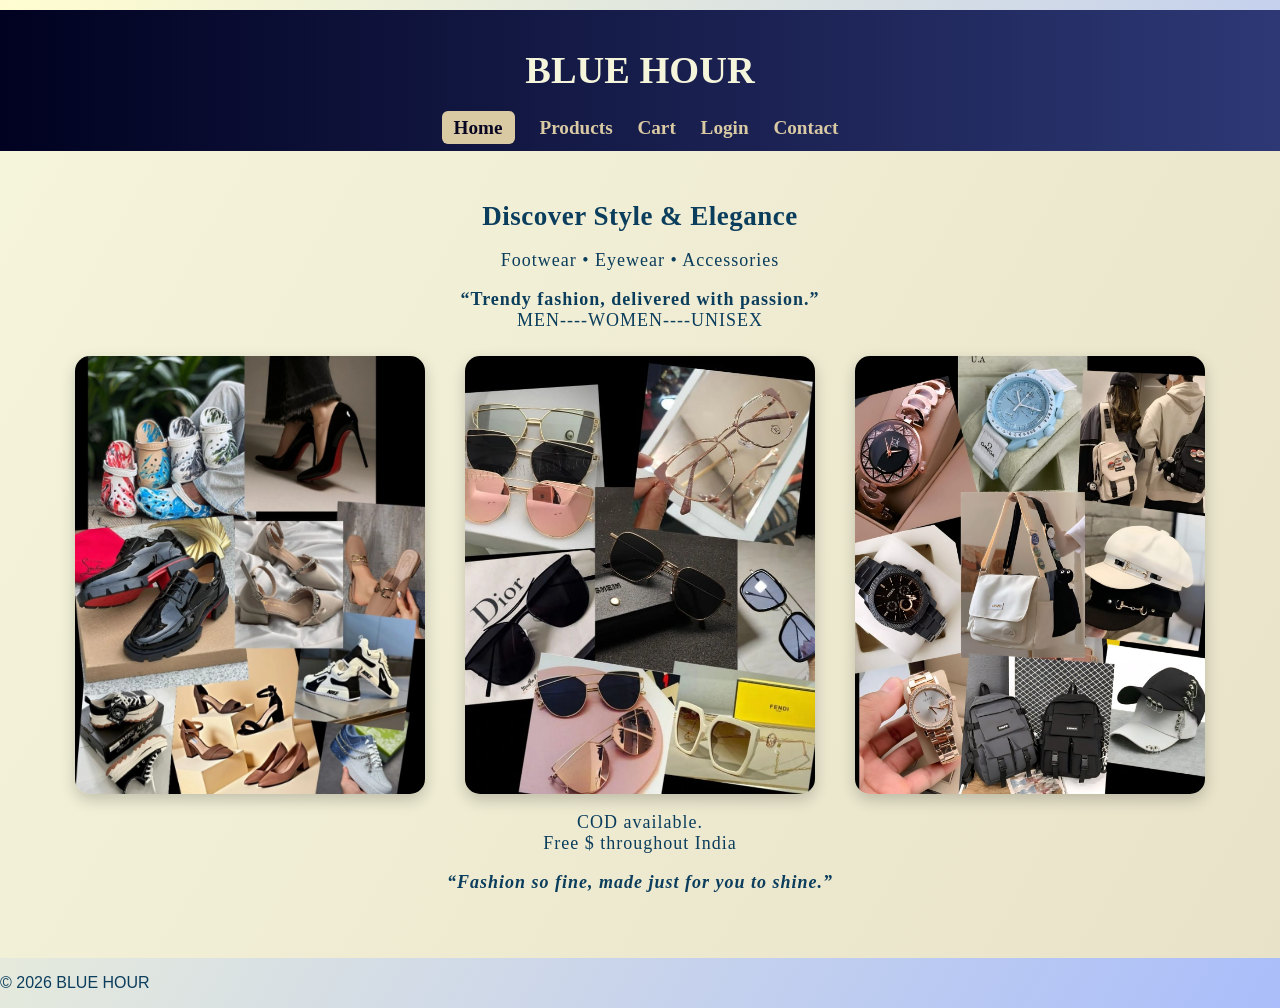
<file: index.html>
<!DOCTYPE html>
<html>
<head>
  <title>My Store</title>
  <meta name="viewport" content="width=device-width, initial-scale=1.0">
  <link rel="stylesheet" href="style.css">
</head>
<body>

<header>
  <h1>BLUE HOUR</h1>
  <nav>
    <a href="index.html"class="active">Home</a>
    <a href="products.html">Products</a>
    <a href="cart.html">Cart</a>
    <a href="login.html">Login</a>
    <a href="contact.html">Contact</a>
  </nav>
</header>

<section class="hero">

  <div class="hero-text">
    <h2>Discover Style & Elegance</h2>
    <p>Footwear • Eyewear • Accessories</p>

    <p><b>“Trendy fashion, delivered with passion.”</b><br>
      MEN----WOMEN----UNISEX</p>
  </div>

  <div class="hero-images">
  <img src="images/footwear.jfif">
  <img src="images/eyewear.jfif">
  <img src="images/accessories.jfif">
  </div>

  <div class="hero-text">
    <p> COD available.<br> Free $ throughout India</p>

    <p><i><b>“Fashion so fine, made just for you to shine.”</b></i></p>
  </div>
</section>

<footer>
  <p>© 2026 BLUE HOUR</p>
</footer>

</body>
</html>
</file>
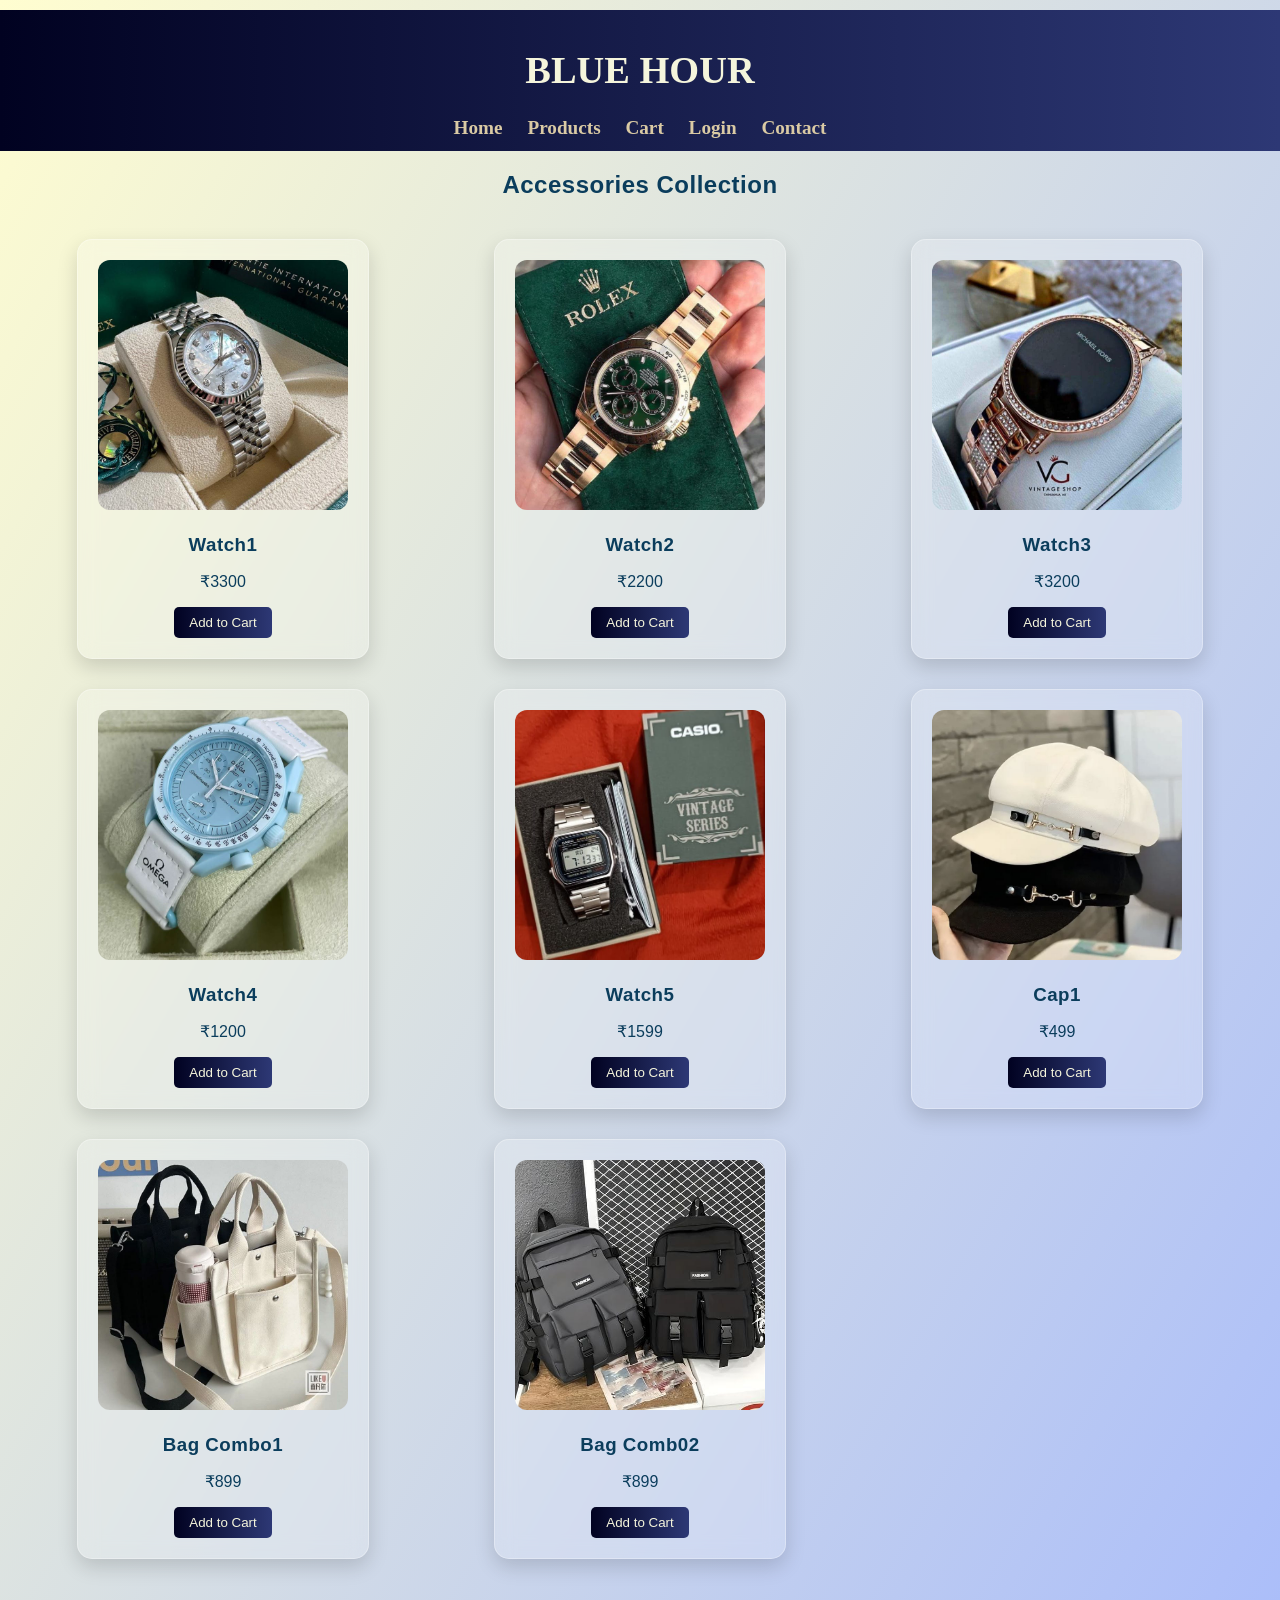
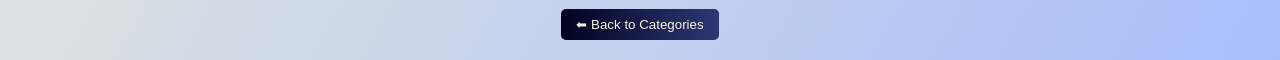
<file: accessories.html>
<!DOCTYPE html>
<html>
<head>
  <title>Accessories</title>
  <meta name="viewport" content="width=device-width, initial-scale=1.0">
  <link rel="stylesheet" href="style.css">
</head>
<body>

<header>
  <h1>BLUE HOUR</h1>
  <nav>
    <a href="index.html">Home</a>
    <a href="products.html">Products</a>
    <a href="cart.html">Cart</a>
    <a href="login.html">Login</a>
    <a href="contact.html">Contact</a>
  </nav>
</header>

<h2 style="text-align:center; margin-top:20px;">Accessories Collection</h2>

<section class="products">

<div class="card">
  <img src="images/a1.jfif">
  <h3>Watch1</h3>
  <p>₹3300</p>
  <button>Add to Cart</button>
</div>

<div class="card">
  <img src="images/a2.jfif">
  <h3>Watch2</h3>
  <p>₹2200</p>
  <button>Add to Cart</button>
</div>

<div class="card">
  <img src="images/a3.jfif">
  <h3>Watch3</h3>
  <p>₹3200</p>
  <button>Add to Cart</button>
</div>

<div class="card">
  <img src="images/a4.jfif">
  <h3>Watch4</h3>
  <p>₹1200</p>
  <button>Add to Cart</button>
</div>

<div class="card">
  <img src="images/a5.jfif">
  <h3>Watch5</h3>
  <p>₹1599</p>
  <button>Add to Cart</button>
</div>

<div class="card">
  <img src="images/a6.jfif">
  <h3>Cap1</h3>
  <p>₹499</p>
  <button>Add to Cart</button>
</div>

<div class="card">
  <img src="images/a7.jfif">
  <h3>Bag Combo1</h3>
  <p>₹899</p>
  <button>Add to Cart</button>
</div>

<div class="card">
  <img src="images/a8.jfif">
  <h3>Bag Comb02</h3>
  <p>₹899</p>
  <button>Add to Cart</button>
</div>

</section>

<div style="text-align:center; margin:20px;">
  <a href="products.html">
    <button>⬅ Back to Categories</button>
  </a>
</div>

</body>
</html>
</file>
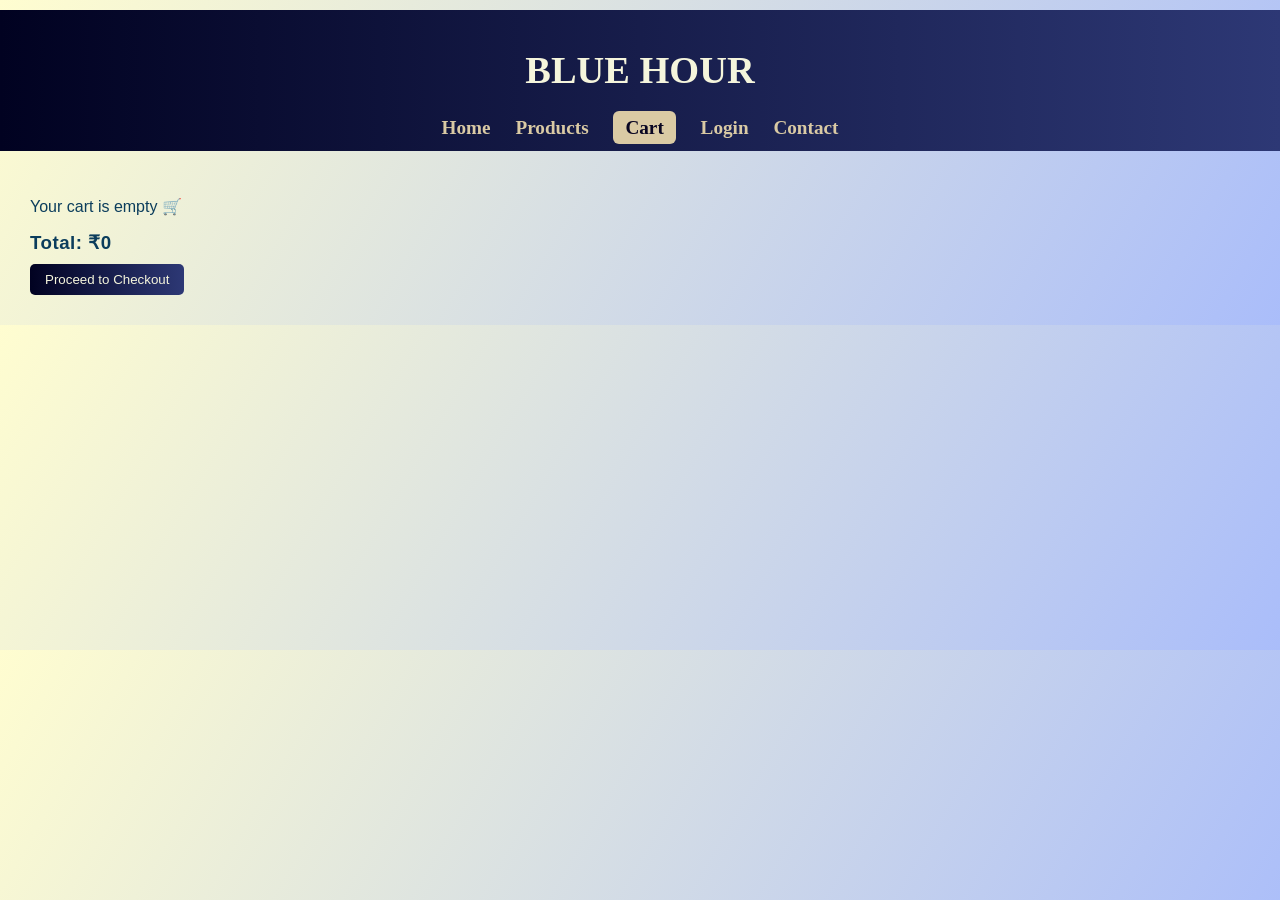
<file: cart.html>
<!DOCTYPE html>
<html>
<head>
  <title>Cart</title>
  <meta name="viewport" content="width=device-width, initial-scale=1.0">
  <link rel="stylesheet" href="style.css">
</head>
<body>

<header>
    
  <h1>BLUE HOUR</h1>
  <nav>
    <a href="index.html">Home</a>
    <a href="products.html">Products</a>
    <a href="cart.html"class="active">Cart</a>
    <a href="login.html">Login</a>
    <a href="contact.html">Contact</a>
  </nav>

</header>

<div class="cart-box">
  <p>Your cart is empty 🛒</p>
  <h3>Total: ₹0</h3>

  <a href="checkout.html">
    <button>Proceed to Checkout</button>
  </a>
</div>

</body>
</html>
</file>
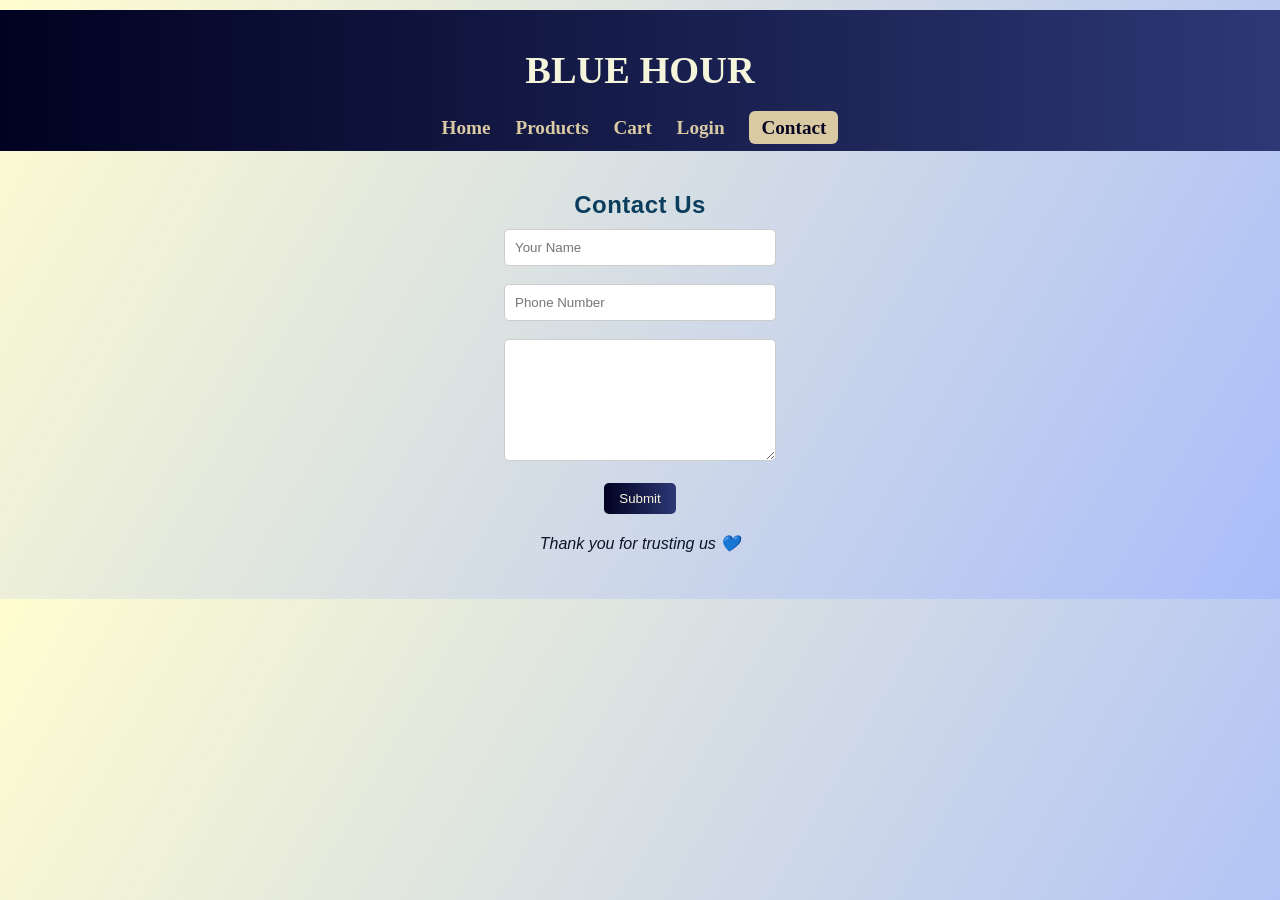
<file: contact.html>
<!DOCTYPE html>
<html>
<head>
  <title>Contact</title>
  <meta name="viewport" content="width=device-width, initial-scale=1.0">
  <link rel="stylesheet" href="style.css">
</head>
<body>

<header>
  <h1>BLUE HOUR</h1>
  <nav>
    <a href="index.html">Home</a>
    <a href="products.html">Products</a>
    <a href="cart.html">Cart</a>
    <a href="login.html">Login</a>
    <a href="contact.html" class="active">Contact</a>
  </nav>
</header>

<div class="cart-box" style="text-align:center;">

  <h2>Contact Us</h2>

  <input type="text" placeholder="Your Name"><br><br>
  <input type="text" placeholder="Phone Number"><br><br>

  <textarea placeholder="Write your feedback here..."
    style="width:250px; height:100px; padding:10px; border-radius:5px; border:1px solid #ccc;">
  </textarea><br><br>

  <button>Submit</button>

  <p style="margin-top:20px; font-style: italic; color:#0f1329;">
    Thank you for trusting us 💙
  </p>

</div>

</body>
</html>
</file>
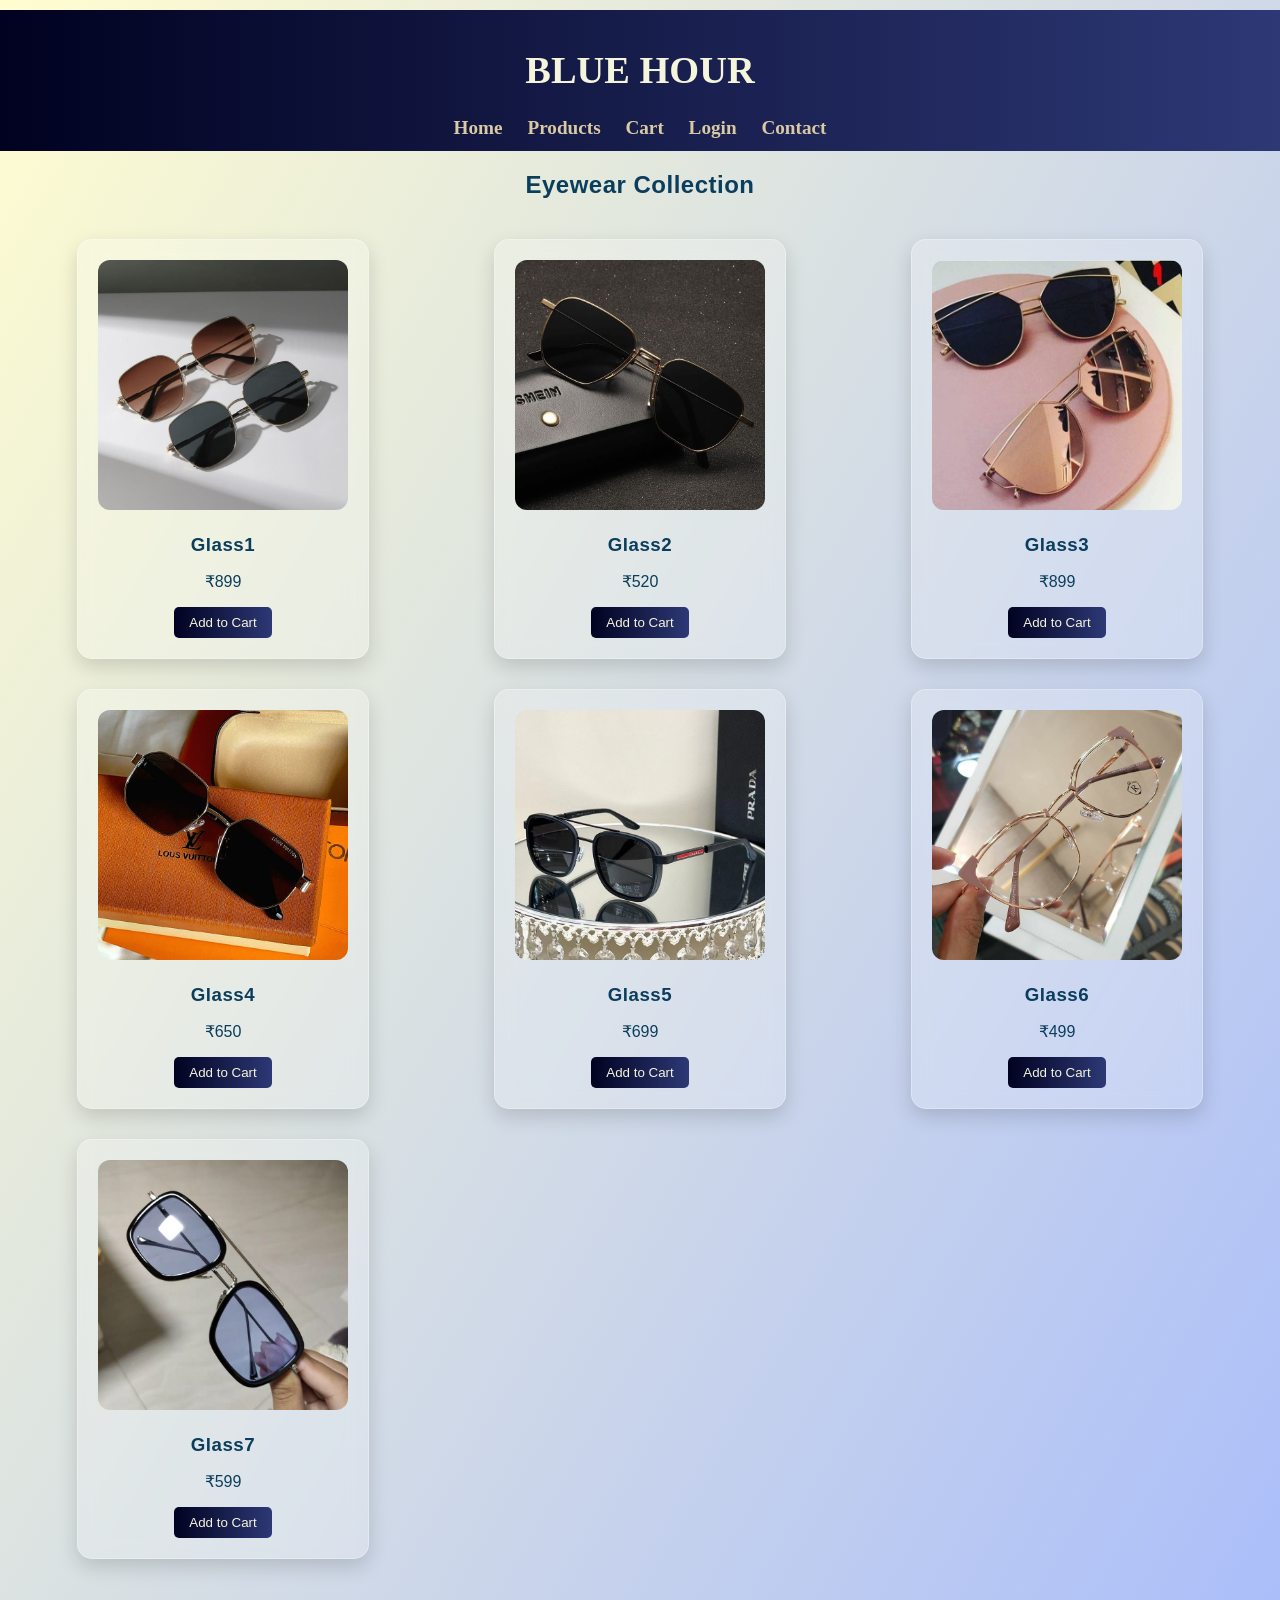
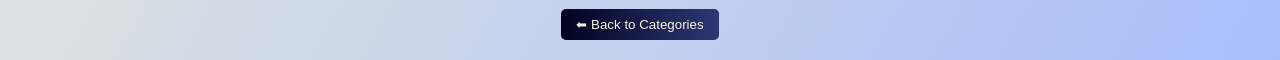
<file: eyewear.html>
<!DOCTYPE html>
<html>
<head>
  <title>Eyewear</title>
  <meta name="viewport" content="width=device-width, initial-scale=1.0">
  <link rel="stylesheet" href="style.css">
</head>
<body>

<header>
  <h1>BLUE HOUR</h1>
  <nav>
    <a href="index.html">Home</a>
    <a href="products.html">Products</a>
    <a href="cart.html">Cart</a>
    <a href="login.html">Login</a>
    <a href="contact.html">Contact</a>
  </nav>
</header>

<h2 style="text-align:center; margin-top:20px;">Eyewear Collection</h2>

<section class="products">

<div class="card">
  <img src="images/e1.jfif">
  <h3>Glass1</h3>
  <p>₹899</p>
  <button>Add to Cart</button>
</div>

<div class="card">
  <img src="images/e2.jfif">
  <h3>Glass2</h3>
  <p>₹520</p>
  <button>Add to Cart</button>
</div>

<div class="card">
  <img src="images/e3.jfif">
  <h3>Glass3</h3>
  <p>₹899</p>
  <button>Add to Cart</button>
</div>

<div class="card">
  <img src="images/e4.jfif">
  <h3>Glass4</h3>
  <p>₹650</p>
  <button>Add to Cart</button>
</div>

<div class="card">
  <img src="images/e5.jfif">
  <h3>Glass5</h3>
  <p>₹699</p>
  <button>Add to Cart</button>
</div>

<div class="card">
  <img src="images/e6.jfif">
  <h3>Glass6</h3>
  <p>₹499</p>
  <button>Add to Cart</button>
</div>

<div class="card">
  <img src="images/e7.jfif">
  <h3>Glass7</h3>
  <p>₹599</p>
  <button>Add to Cart</button>
</div>

</section>

<div style="text-align:center; margin:20px;">
  <a href="products.html">
    <button>⬅ Back to Categories</button>
  </a>
</div>

</body>
</html>
</file>
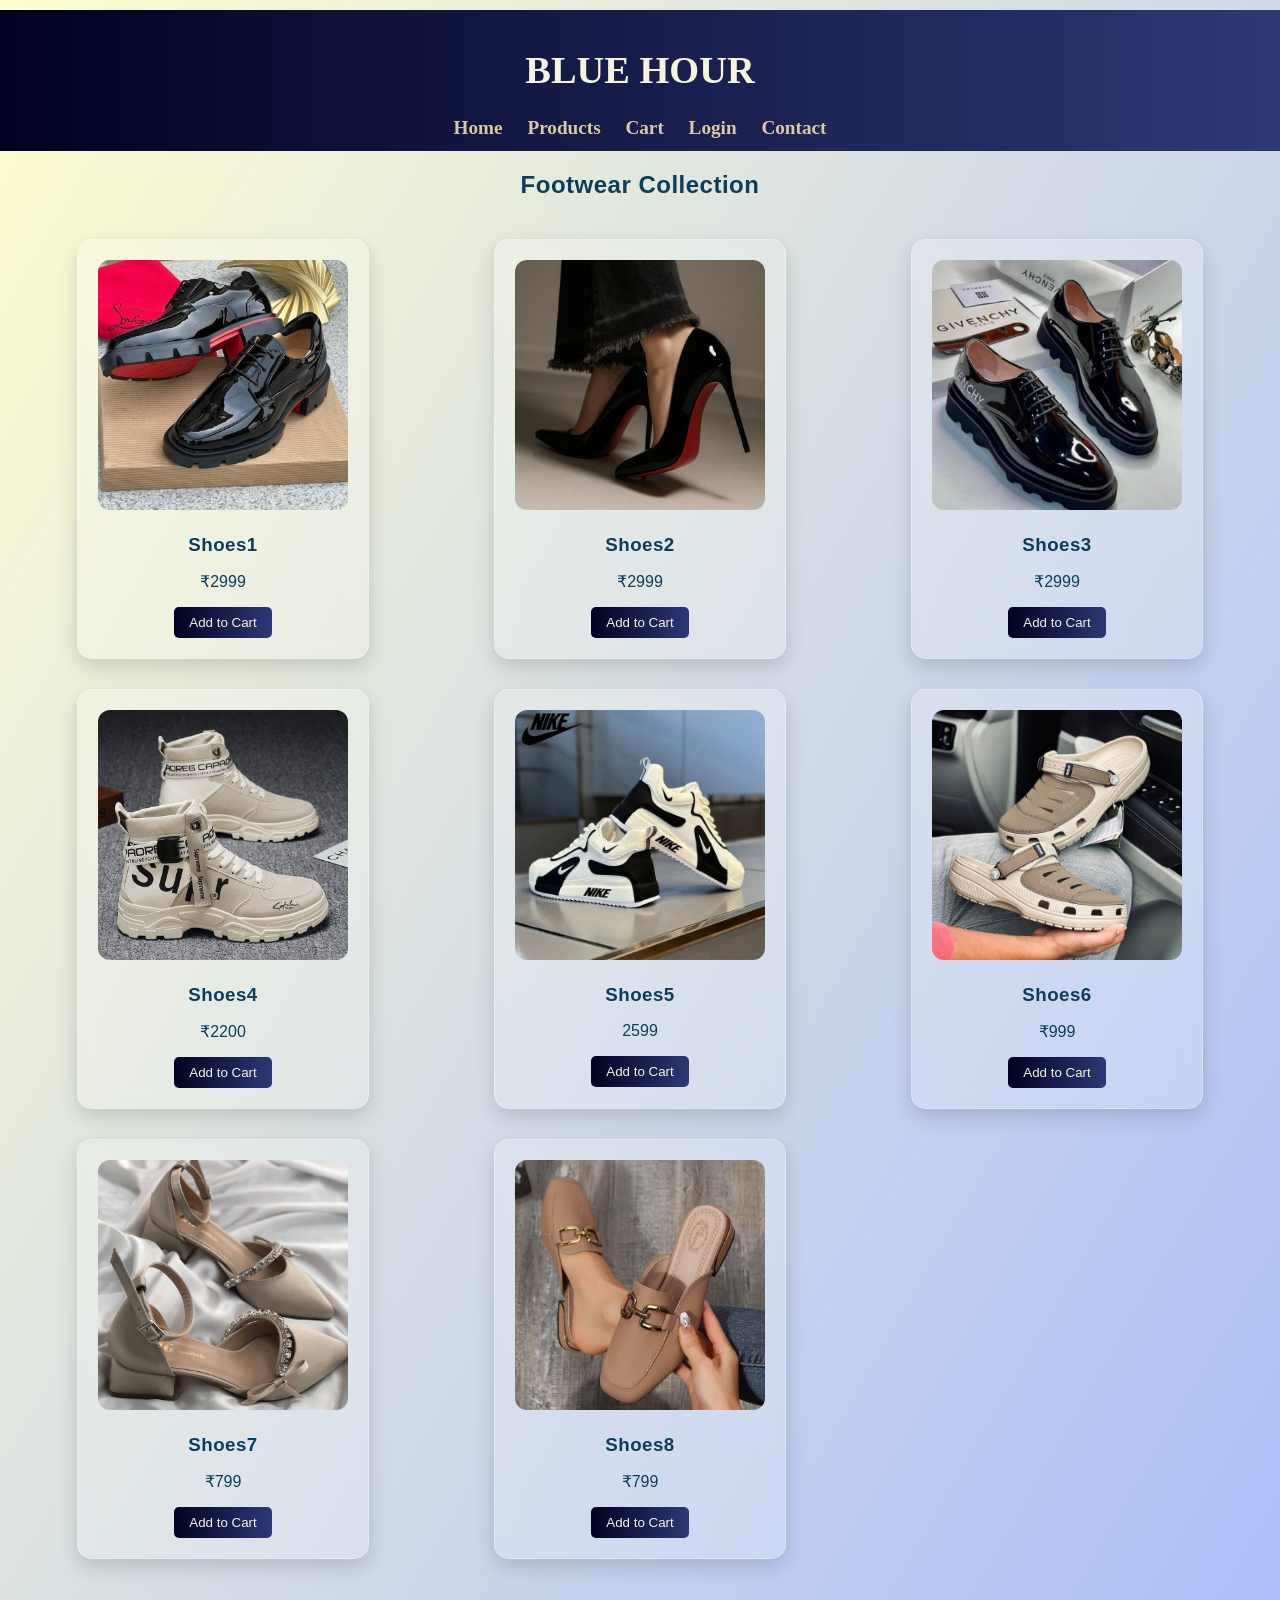
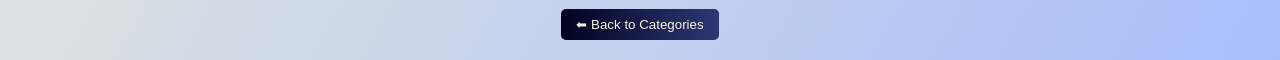
<file: footwear.html>
<!DOCTYPE html>
<html>
<head>
  <title>Footwear</title>
  <meta name="viewport" content="width=device-width, initial-scale=1.0">
  <link rel="stylesheet" href="style.css">
</head>
<body>

<header>
  <h1>BLUE HOUR</h1>
  <nav>
    <a href="index.html">Home</a>
    <a href="products.html">Products</a>
    <a href="cart.html">Cart</a>
    <a href="login.html">Login</a>
    <a href="contact.html">Contact</a>
  </nav>
</header>

<h2 style="text-align:center; margin-top:20px;">Footwear Collection</h2>

<section class="products">

<div class="card">
  <img src="images/s1.jfif">
  <h3>Shoes1</h3>
  <p>₹2999</p>
  <button>Add to Cart</button>
</div>

<div class="card">
  <img src="images/s2.jfif">
  <h3>Shoes2</h3>
  <p>₹2999</p>
  <button>Add to Cart</button>
</div>

<div class="card">
  <img src="images/s3.jfif">
  <h3>Shoes3</h3>
  <p>₹2999</p>
  <button>Add to Cart</button>
</div>

<div class="card">
  <img src="images/s4.jfif">
  <h3>Shoes4</h3>
  <p>₹2200</p>
  <button>Add to Cart</button>
</div>

<div class="card">
  <img src="images/s5.jfif">
  <h3>Shoes5</h3>
  <p>2599</p>
  <button>Add to Cart</button>
</div>

<div class="card">
  <img src="images/s6.jfif">
  <h3>Shoes6</h3>
  <p>₹999</p>
  <button>Add to Cart</button>
</div>

<div class="card">
  <img src="images/s7.jfif">
  <h3>Shoes7</h3>
  <p>₹799</p>
  <button>Add to Cart</button>
</div>

<div class="card">
  <img src="images/s8.jfif">
  <h3>Shoes8</h3>
  <p>₹799</p>
  <button>Add to Cart</button>
</div>

</section>

<div style="text-align:center; margin:20px;">
  <a href="products.html">
    <button>⬅ Back to Categories</button>
  </a>
</div>

</body>
</html>
</file>
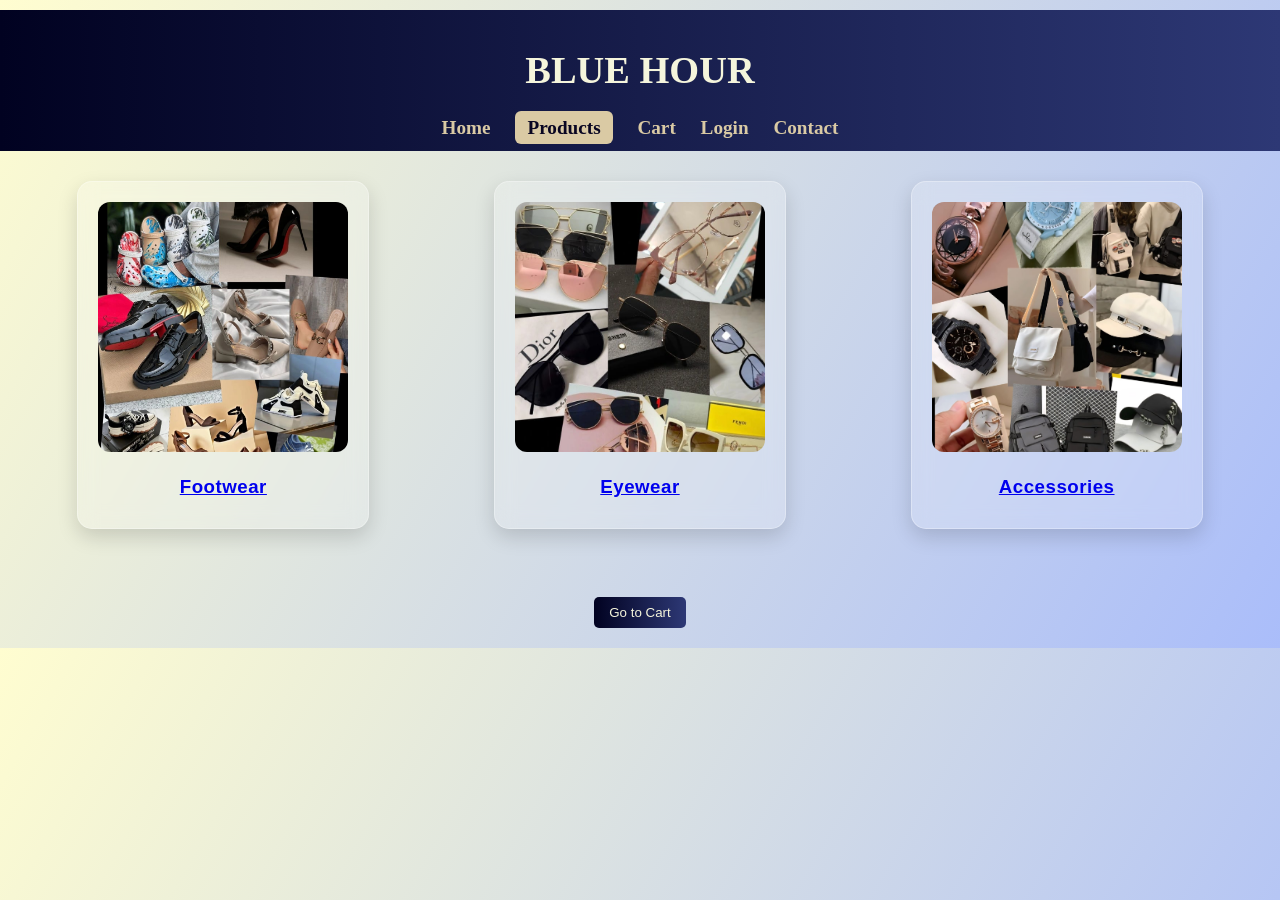
<file: products.html>
<!DOCTYPE html>
<html>
<head>
  <title>Products</title>
  <meta name="viewport" content="width=device-width, initial-scale=1.0">
  <link rel="stylesheet" href="style.css">
</head>
<body>

<header>
  <h1>BLUE HOUR</h1>
  <nav>
    <a href="index.html">Home</a>
    <a href="products.html"class="active">Products</a>
    <a href="cart.html">Cart</a>
    <a href="login.html">Login</a>
    <a href="contact.html">Contact</a>
  </nav>
</header>

<section class="products">

<div class="card">
  <a href="footwear.html">
    <img src="images/footwear.jfif">
    <h3>Footwear</h3>
  </a>
</div>

<div class="card">
  <a href="eyewear.html">
    <img src="images/eyewear.jfif">
    <h3>Eyewear</h3>
  </a>
</div>

<div class="card">
  <a href="accessories.html">
    <img src="images/accessories.jfif">
    <h3>Accessories</h3>
  </a>
</div>

</section>

<br>
<div style="text-align:center; margin:20px;">
  <a href="cart.html"><button>Go to Cart</button></a>
</div>

</body>
</html>
</file>
<file: style.css>
body {
  margin: 0;
  padding-top: 10px;
  font-family: 'Poppins', sans-serif;
  background: linear-gradient(120deg, #fffdd0, #aabdfa);
  color: #0b3d5c;
}

header {
  background: linear-gradient(to right, #010221, #2d3875);
  color: #f5f5dc;
  
  padding: 12px;
  text-align: center;
  font-size: larger;
  font-family: tahoma;
  text-shadow: #0e0d0d11;
  position: sticky;
  top: 0;
  z-index: 1000;
}

nav a {
  margin: 10px;
  text-decoration:none;
  color: #DACAA4 ;
  font-weight: bold;
  font-family: Georgia;
  transition: 0.3s; 
}

nav a:hover {
  color: #ffffff;

}

nav a.active {
  background-color: #DACAA4;
  color: #090622;
  padding: 6px 12px;
  border-radius: 6px;
}

/* HERO SECTION */
.hero {
  padding: 40px;
  background: linear-gradient(120deg, #f5f5dc, #e8e2c8);
  text-align: center;
}

.hero-text {
  margin-bottom: 25px;
  font-size: large;
  letter-spacing: 1px;
  font-family: georgia;
}

/* IMAGE CONTAINER */
.hero-images {
  display: flex;
  justify-content: center;
  gap: 40px;
  margin-top: 20px;
  flex-wrap: wrap;
}

.hero-images img {
  width: 350px;
  border-radius: 15px;
  box-shadow: 0 6px 15px #00000033;
}

/* PRODUCT GRID */
.products {
  display: grid;
  grid-template-columns: repeat(auto-fit, minmax(300px, 1fr));
  gap: 30px;
  padding: 30px;
  justify-items: center;
}

/* CARD DESIGN */
.card {

  width: 250px;
  border-radius: 15px;
  padding: 20px;
  text-align: center;

  /* glass effect */
  background: rgba(255, 255, 255, 0.2);
  backdrop-filter: blur(10px);
  -webkit-backdrop-filter: blur(10px);

  border: 1px solid rgba(255, 255, 255, 0.3);

  box-shadow: 0 8px 20px rgba(0,0,0,0.15);
  transition: 0.3s;
}

.card img {
  width: 100%;
  height: 250px;
  object-fit: cover;
  border-radius: 12px;
  margin-bottom: 10px;
}

.card:hover {
  transform: translateY(-8px) scale(1.05);
  box-shadow: 0 12px 25px #00000040;
}

/* BUTTON */
button {
  background: linear-gradient(to right, #010221, #2d3875);
  color: #f5f5dc;
  border: none;
  padding: 8px 15px;
  border-radius: 5px;
  cursor: pointer;

  transition: 0.3s;
}

button:hover {
  background: linear-gradient(to right, #2d3875, #010221);
  box-shadow: 0 0 10px #00000066;
}

/* GENERAL SPACING */
h2, h3 {
  margin: 10px 0;
  letter-spacing: 0.5px;
}

.cart-box {
  padding: 30px;
}

input, textarea {
  padding: 10px;
  width: 250px;
  border-radius: 5px;
  border: 1px solid #ccc;
  background: #fff;
}
</file>
